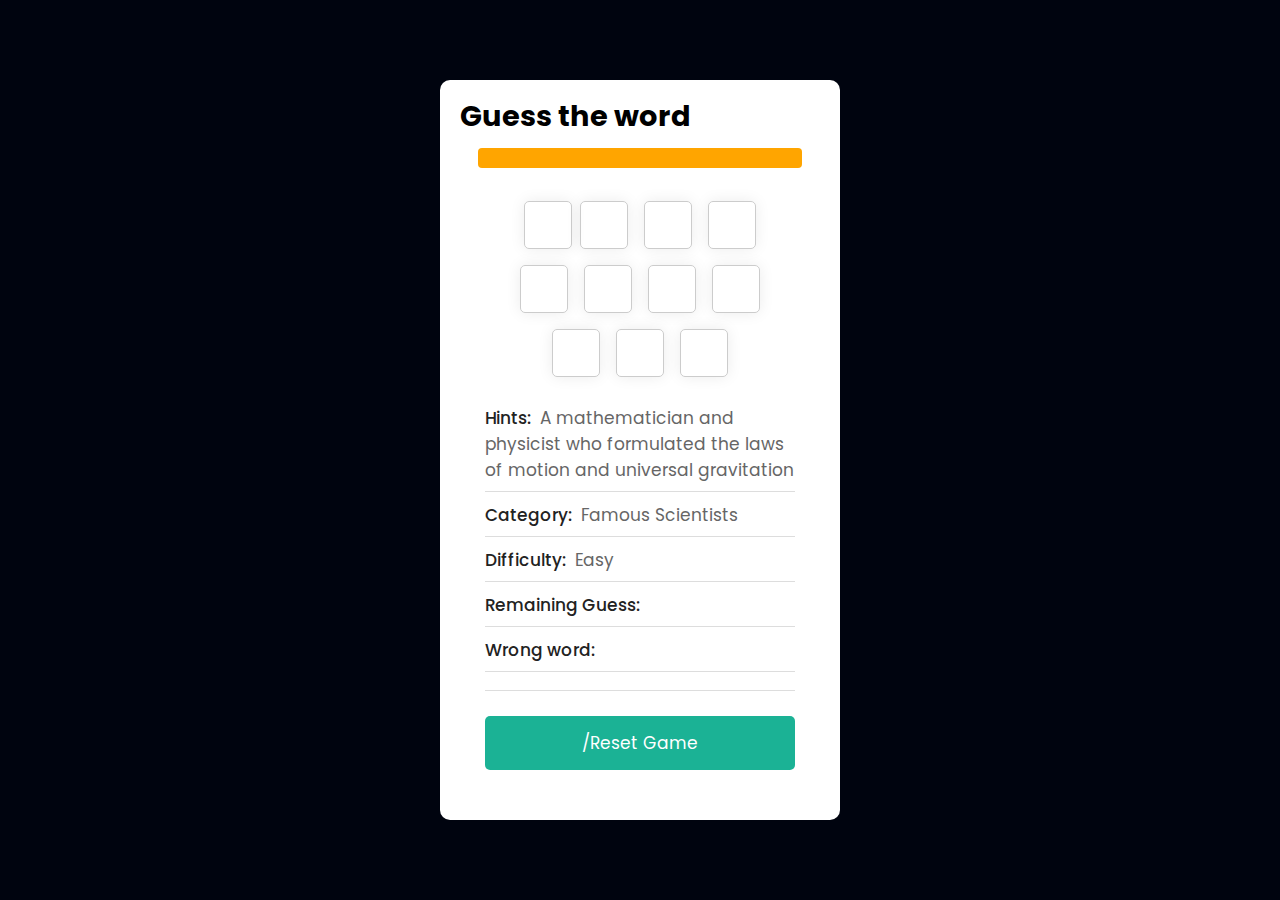
<file: guess.html>
<!DOCTYPE html>
<html lang="en">
<head>
    <meta charset="UTF-8">
    <meta http-equiv="X-UA-Compatible" content="IE=edge">
    <meta name="viewport" content="width=device-width, initial-scale=1.0">
    <title>Word Guess</title>
    <link rel="stylesheet" href="guess.css">
</head>
<body>
    <div class="wrapper">
  <header>
    <h1>Guess the word</h1>
    <span class="time" id="countdown"></span>
  </header>
   <div class="message" id="message failure" ></div>
  <div class="content">
    <input type="text" maxlength="1" class="typing">
    <div class="inputs"></div>
    <div class="details">
      <p class="hint">Hints: <span>Hint will be shown here</span></p>
      <p class="category">Category: <span></span></p>
      <p class="level">Difficulty: <span></span></p>
      <p class="guess-left">Remaining Guess: <span></span></p>
      <p class="wrong-letter">Wrong word: <span></span></p>
      <p class="winlose"><span class="wins"></span> <span class="losses"></span></p>
    </div>
    <button class="reset-btn">/Reset Game</button>
   
  </div>
</div>

    <script src="words.js"></script>
    
</body>
</html>
</file>
<file: guess.css>
@import url('https://fonts.googleapis.com/css2?family=Poppins:ital,wght@0,100;0,300;0,400;0,500;0,600;1,100;1,300&display=swap');

*{
    margin: 0;
    padding: 0;
    box-sizing: border-box;
   border: none;
   outline: none;
    box-sizing: border-box;
    list-style: none;
    font-family: "Poppins", sans-serif;
}
body{
    background: #f0f0f0;
      /* font-family: "Poppins", sans-serif; */
display: flex;
align-items: center;
justify-content: center;
background:url(../assets/bgIMG.png);
background-position: center;
background-size: cover;
background-repeat: no-repeat;
min-height: 100vh;
background: #00040f;    
}
    .wrapper{
        width: 400px;
background: #fff;
border-radius: 10px;
        height: auto;
        padding: 15px 20px;
    }
    .wrapper h1{
        font-weight: 700;
        font-size: 1.8rem;

    }

    .inputs{
        display: flex;
        align-items: center;
        flex-wrap: wrap;
        justify-content: center;
    }
    .inputs input{
        height: 48px;
        width: 48px;
        margin: 8px;
        border: 1px solid #ccc;
        text-transform: uppercase;
        font-size: 18px;
        border-radius: 5px;
        box-shadow: 0 0 15px rgb(0 0 0 /8%);
        cursor: pointer;
        font-weight: 500;
        background: none;
        text-align: center;
    }

    span.time.active{
        display: flex;
    }
    .wrapper .content{
        margin: 25px 25px 35px;
    }
    .content .typing{
        z-index: -999;
        position: absolute;
        opacity: 0;
    }

    .inputs input:first-child{
        margin-right: 0;
    }
    .content .details{
        margin: 20px 0 25px;
    }

    .details p{
        border-bottom: 1px solid #ddd;
        padding: 0px 0 8px;
        color: #222;
        font-size: 17px;
        margin-bottom: 10px;
        font-weight: 500;
    }
    .details p > span{
        font-weight: 400;
        color: #666;
        padding-left: 5px;
    }
    .content .reset-btn{
        width: 100%;
        font-size: 17px;
        padding: 14px 0;
        cursor: pointer;
        background-color: #1bb295;
        border-radius: 5px;
        color: #fff;
    }
    /* ... (existing CSS styles) */

.message {
    background-color: orange;
    width: 90%;
  margin: 10px auto 0 ;
  padding: 10px;
  font-size: 17px;
  font-weight: bold;
  text-align: center;
  border-radius: 4px;
  /* display: none; */
}
.word{
    color: #721c24;
    font-size: 18px;
}

.success {
    display: block;
    color: #155724;
    background-color: #d4edda;
}

.failure {
    display: block;
  color: #721c24;
  background-color: #f8d7da;
}

    @media (max-width:457px) {
        .wrapper{
            width: 90%;
        }
    }

    .winlose{
        /* background-color: #fef; */
        display: flex;
        justify-content: space-between;
    }
</file>
